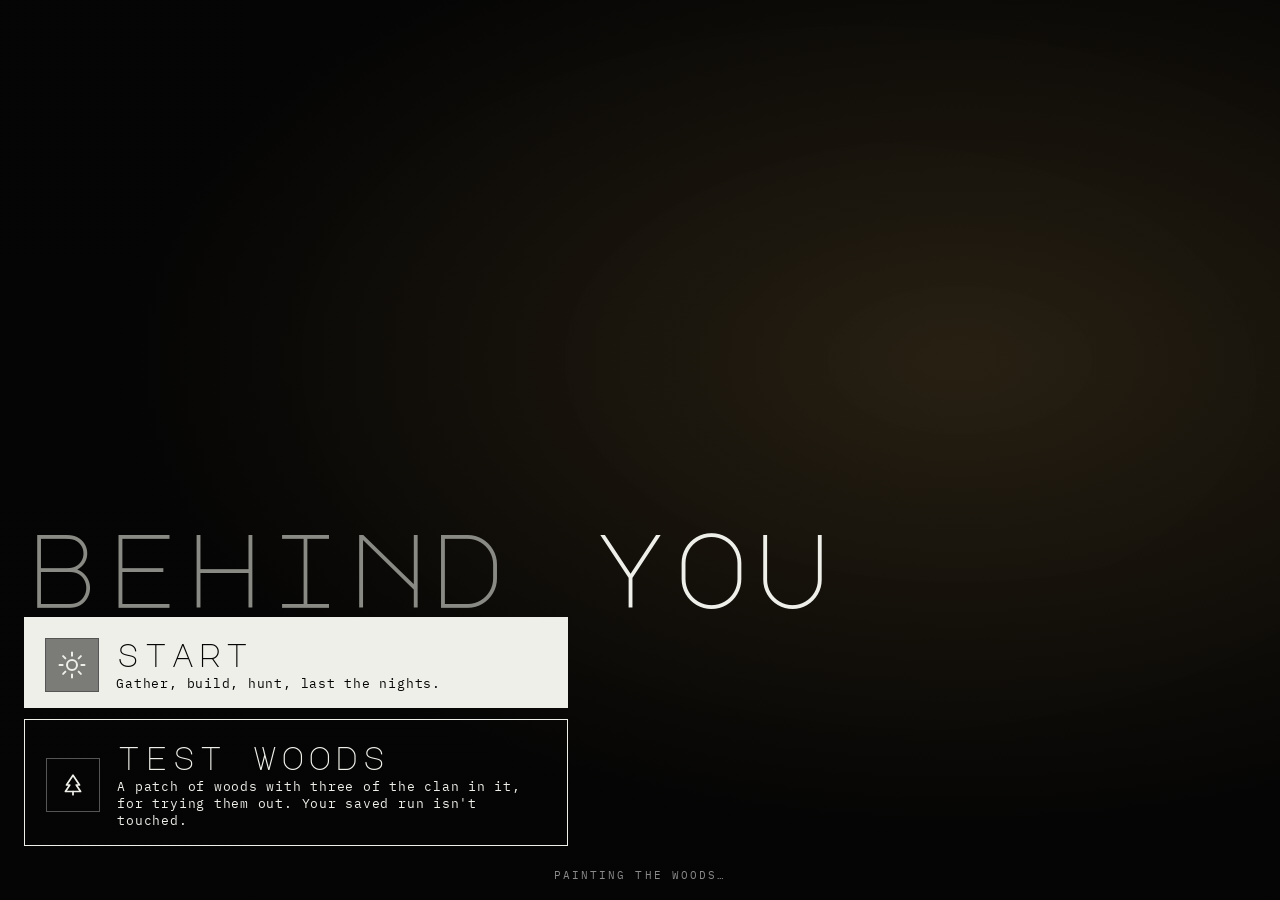
<file: src/shell.html>
<!doctype html>
<html lang="en">
<head>
<meta charset="utf-8">
<meta name="viewport" content="width=device-width, initial-scale=1, viewport-fit=cover, user-scalable=no">
<meta name="theme-color" content="#050505">
<meta name="apple-mobile-web-app-capable" content="yes">
<meta name="mobile-web-app-capable" content="yes">
<title>Behind You First Person</title>
<link rel="preconnect" href="https://fonts.googleapis.com">
<link rel="stylesheet" href="https://fonts.googleapis.com/css2?family=Major+Mono+Display&family=IBM+Plex+Mono:wght@400;600&display=swap">
<style>
:root {
  color-scheme: dark;
  --void: #050505;
  --ash: #8a8a8a;
  --bone: #efefea;
  --blood: #c42a2a;
  --smoke: rgba(5,5,5,0.82);
  --display: "Major Mono Display", "Courier New", monospace;
  --mono: "IBM Plex Mono", ui-monospace, Menlo, monospace;
}
* { box-sizing: border-box; -webkit-tap-highlight-color: transparent; }
[hidden] { display: none !important; }
html, body { margin: 0; height: 100%; }
body { background: var(--void); color: var(--bone); font-family: var(--mono); overflow: hidden; touch-action: none; user-select: none; -webkit-user-select: none; -webkit-touch-callout: none; }
#gl { position: fixed; inset: 0; width: 100vw; height: 100vh; height: 100dvh; display: block; }
#fxc { position: fixed; inset: 0; width: 100vw; height: 100vh; height: 100dvh; pointer-events: none; }
#touch { position: fixed; inset: 0; touch-action: none; }
#grain { position: fixed; inset: -64px; pointer-events: none; opacity: 0.06; will-change: transform; }
#vig { position: fixed; inset: 0; pointer-events: none; background: radial-gradient(ellipse at center, rgba(0,0,0,0) 55%, rgba(0,0,0,0.5) 100%); }
body.film #vig { background: radial-gradient(circle farthest-corner at center, rgba(0,0,0,0) 35%, rgba(0,0,0,0.35) 70%, rgba(0,0,0,0.75) 100%); }
#flick { position: fixed; inset: 0; pointer-events: none; opacity: 0; background: #000; display: none; }
.dust { position: fixed; left: 0; top: 0; width: 48px; height: 48px; margin: -24px 0 0 -24px; pointer-events: none; opacity: 0; display: none; }
body.film #flick, body.film .dust { display: block; }
#hurt { position: fixed; inset: 0; pointer-events: none; opacity: 0; background: radial-gradient(ellipse at center, rgba(120,0,0,0) 35%, rgba(150,10,10,0.75) 100%); }
#heal { position: fixed; inset: 0; pointer-events: none; opacity: 0; background: radial-gradient(ellipse at center, rgba(255,190,120,0) 40%, rgba(255,170,90,0.45) 100%); }
#cold { position: fixed; inset: 0; pointer-events: none; opacity: 0; background: radial-gradient(ellipse at center, rgba(160,200,230,0) 45%, rgba(170,210,240,0.5) 100%); }
#flashFx { position: fixed; inset: 0; pointer-events: none; opacity: 0; background: #fff; }
/* the HUD: hearts, the day, your needs */
#hud { display: none; position: fixed; left: calc(14px + env(safe-area-inset-left, 0px)); top: calc(12px + env(safe-area-inset-top, 0px)); pointer-events: none; gap: 5px; width: 168px; }
#dayLine .clk { overflow: visible; }
body.playing #hud { display: grid; }
#hearts { display: flex; gap: 3px; flex-wrap: wrap; align-items: center; }
#hearts svg { width: 17px; height: 15px; }
#hearts .plate { width: 12px; height: 14px; }
#dayLine { display: flex; white-space: nowrap; align-items: center; gap: 6px; font-size: 0.7rem; font-weight: 600; letter-spacing: 0.12em; color: var(--bone); text-transform: uppercase; text-shadow: 0 1px 4px rgba(0,0,0,0.8); }
#dayLine svg { width: 15px; height: 15px; }
#dayLine .clk { color: rgba(239,239,234,0.72); font-weight: 400; }
.bars { display: grid; gap: 4px; }
.bar { position: relative; height: 7px; background: rgba(0,0,0,0.5); border: 1px solid rgba(239,239,234,0.18); border-radius: 4px; overflow: hidden; }
.bar i { position: absolute; left: 0; top: 0; bottom: 0; width: 100%; transform-origin: left; border-radius: 3px; }
.bar.low i { animation: lowPulse 0.7s infinite alternate; }
@keyframes lowPulse { from { opacity: 1; } to { opacity: 0.45; } }
.barrow { display: grid; grid-template-columns: 14px 1fr; gap: 6px; align-items: center; }
.barrow svg { width: 14px; height: 14px; opacity: 0.85; }
#say { font-size: 0.62rem; font-weight: 600; letter-spacing: 0.16em; color: #f0b09a; text-shadow: 0 1px 4px rgba(0,0,0,0.9); min-height: 0.8rem; }
#info { font-size: 0.56rem; line-height: 1.5; letter-spacing: 0.08em; color: rgba(239,239,234,0.78); text-transform: uppercase; text-shadow: 0 1px 3px #000, 0 0 6px rgba(0,0,0,0.7); }
#dot { position: fixed; left: 50%; top: 50%; width: 4px; height: 4px; margin: -2px 0 0 -2px; border-radius: 50%; background: rgba(239,239,234,0.6); pointer-events: none; display: none; box-shadow: 0 0 2px rgba(0,0,0,0.8); }
body.playing #dot { display: block; }
body.iso #dot { display: none !important; }
body.iso.playing #gl { cursor: crosshair; }
#dot.hit { background: #fff; transform: scale(2.2); transition: transform 0.12s; }
#prompt { position: fixed; left: 0; right: 0; top: calc(50% + 26px); text-align: center; pointer-events: none; display: none; }
body.playing #prompt { display: block; }
#prompt span { display: inline-block; padding: 3px 9px; font-size: 0.66rem; font-weight: 600; letter-spacing: 0.14em; color: var(--bone); background: rgba(0,0,0,0.5); border-radius: 3px; text-transform: uppercase; }
#prompt span:empty { display: none; }
#prompt .sneak { color: rgb(255,214,150); }
#prompt .hit { color: rgb(200,235,180); }
#prompt .cut { color: rgb(255,214,196); background: linear-gradient(90deg, rgba(150,38,28,0.8) var(--cut, 0%), rgba(0,0,0,0.5) var(--cut, 0%)); }
#homeMark { position: fixed; left: 0; top: 0; width: 0; height: 0; pointer-events: none; z-index: 3; opacity: 0.88; }
#homeMark svg { position: absolute; left: -12px; top: -12px; width: 24px; height: 24px; overflow: visible; }
#homeMark span { position: absolute; left: -50px; top: 13px; width: 100px; text-align: center; font: 700 10px var(--mono, monospace); letter-spacing: 0.06em; color: #ffd68c; text-shadow: 0 0 3px #000, 0 0 2px #000; transform: skewX(-10deg); }
#homeMark i { position: absolute; left: -7px; top: -7px; width: 14px; height: 14px; }
#homeMark i::before { content: ''; position: absolute; inset: 0; background: #ffd68c; clip-path: polygon(100% 50%, 0 0, 0 100%); filter: drop-shadow(0 0 2px #000); }
#useMark { position: fixed; left: 0; top: 0; width: 0; height: 0; pointer-events: none; z-index: 3; }
#useMark b { position: absolute; left: -15px; top: -15px; width: 30px; height: 30px; border-radius: 50%; display: grid; place-items: center; font: 700 0.8rem var(--mono, monospace); color: #1a140c; background: rgba(255,232,180,0.95); border: 2px solid rgba(8,6,4,0.75); box-shadow: 0 2px 8px rgba(0,0,0,0.45); }
#useMark.padX b { background: #3a7bd5; color: #fff; }
#guide { position: fixed; left: 50%; top: 50%; width: 0; height: 0; pointer-events: none; }
#guide svg { position: absolute; left: -15px; top: -15px; width: 30px; height: 30px; }
#guideT { position: absolute; left: -40px; top: 16px; width: 80px; display: grid; justify-items: center; gap: 2px; }
#guideT img { width: 22px; height: 22px; padding: 3px; border-radius: 50%; background: rgba(0,0,0,0.5); }
#guideT span { font-size: 0.6rem; font-weight: 600; letter-spacing: 0.12em; color: #fff0c8; background: rgba(0,0,0,0.5); padding: 1px 4px; }
@keyframes pulse { from { opacity: 0.6; } to { opacity: 1; } }
#notes { position: fixed; left: 0; right: 0; top: calc(64px + env(safe-area-inset-top, 0px)); display: grid; justify-items: center; gap: 2px; pointer-events: none; }
#notes div { font-size: 0.72rem; letter-spacing: 0.1em; color: var(--bone); text-shadow: 0 1px 5px rgba(0,0,0,0.95); transition: opacity 0.3s; }
#notes div.big { font-size: 0.86rem; font-weight: 600; letter-spacing: 0.14em; }
#notes div { max-width: min(560px, calc(100vw - 32px)); text-align: center; line-height: 1.35; }
#notes div.hd { margin: 2px 0; padding: 4px 12px 5px; background: rgba(12,10,8,0.45); border-radius: 3px; }   /* a headline: what the old middle-of-the-screen banner said */
#notes div.hd b { display: block; font: 600 0.84rem var(--mono); letter-spacing: 0.2em; text-transform: uppercase; color: #fff0c8; }
#notes div.hd span { display: block; margin-top: 1px; font-size: 0.66rem; letter-spacing: 0.08em; color: var(--bone); }
#banner { position: fixed; left: 0; right: 0; top: 24%; text-align: center; pointer-events: none; opacity: 0; transition: opacity 0.6s; text-shadow: 0 0 18px rgba(0,0,0,0.9); padding: 0 16px; }
#banner b { display: block; font: 400 clamp(1.6rem, 6vw, 3rem) var(--display); letter-spacing: 0.06em; text-transform: lowercase; }
#banner span { display: block; margin-top: 0.5rem; font-size: 0.78rem; letter-spacing: 0.12em; color: #cfcfc8; }
#fps { position: fixed; right: calc(14px + env(safe-area-inset-right, 0px)); top: calc(54px + env(safe-area-inset-top, 0px)); font-size: 0.62rem; letter-spacing: 0.1em; color: rgba(138,138,138,0.85); pointer-events: none; text-align: right; display: none; }
body.playing.showfps #fps { display: block; }
/* buttons */
button { font: 600 0.9rem var(--mono); letter-spacing: 0.14em; text-transform: uppercase; color: var(--void); background: var(--bone); border: 0; padding: 0.85rem 1.4rem; cursor: pointer; touch-action: none; }
button.alt { background: transparent; color: var(--bone); border: 1px solid var(--bone); }
.rb { position: fixed; padding: 0; border-radius: 50%; letter-spacing: 0.08em; color: var(--bone); background: rgba(5,5,5,0.5); border: 1px solid rgba(239,239,234,0.5); display: none; font-size: 0.56rem; z-index: 4; }
body.touch.playing .rb:not([hidden]) { display: block; }
#bAtk { right: calc(20px + env(safe-area-inset-right, 0px)); bottom: calc(24px + env(safe-area-inset-bottom, 0px)); width: 92px; height: 92px; font-size: 0.66rem; background: rgba(60,30,10,0.5); border-color: rgba(255,190,130,0.7); }
#bAtk.on { background: rgba(255,190,130,0.35); }
#bDodge { right: calc(124px + env(safe-area-inset-right, 0px)); bottom: calc(18px + env(safe-area-inset-bottom, 0px)); width: 64px; height: 64px; }
#bDodge.on { background: rgba(239,239,234,0.3); }
#bDodge[data-cool="1"] { opacity: 0.45; }
#useBtn { right: calc(124px + env(safe-area-inset-right, 0px)); bottom: calc(94px + env(safe-area-inset-bottom, 0px)); width: 64px; height: 64px; color: #050505; background: rgba(239,239,234,0.85); }
#sneakBtn { right: calc(26px + env(safe-area-inset-right, 0px)); bottom: calc(128px + env(safe-area-inset-bottom, 0px)); width: 56px; height: 56px; }
#sneakBtn[aria-pressed="true"] { background: rgba(239,239,234,0.88); color: #050505; }
#craftBtn { left: calc(14px + env(safe-area-inset-left, 0px)); top: auto; bottom: calc(22px + env(safe-area-inset-bottom, 0px)); width: 58px; height: 58px; }
#campBtn { right: calc(26px + env(safe-area-inset-right, 0px)); bottom: calc(194px + env(safe-area-inset-bottom, 0px)); width: 56px; height: 56px; color: rgb(215,185,255); border-color: rgba(185,130,255,0.75); }
#bBlock { right: calc(196px + env(safe-area-inset-right, 0px)); bottom: calc(22px + env(safe-area-inset-bottom, 0px)); width: 54px; height: 54px; color: #d8e0e8; border-color: rgba(216,224,232,0.6); }
#bSpec { right: calc(196px + env(safe-area-inset-right, 0px)); bottom: calc(90px + env(safe-area-inset-bottom, 0px)); width: 54px; height: 54px; color: #ffd9a0; border-color: rgba(255,217,160,0.6); }
#bSpec.cool { opacity: 0.4; }
#bMenu { position: fixed; right: calc(14px + env(safe-area-inset-right, 0px)); top: calc(12px + env(safe-area-inset-top, 0px)); padding: 0.5rem 0.75rem; font-size: 0.7rem; letter-spacing: 0.12em; color: var(--ash); background: rgba(5,5,5,0.6); border: 1px solid rgba(138,138,138,0.45); display: none; z-index: 4; }
body.playing #bMenu:not([hidden]) { display: block; }
#bPack2 { position: fixed; right: calc(86px + env(safe-area-inset-right, 0px)); top: calc(12px + env(safe-area-inset-top, 0px)); padding: 0.5rem 0.75rem; font-size: 0.7rem; letter-spacing: 0.12em; color: var(--ash); background: rgba(5,5,5,0.6); border: 1px solid rgba(138,138,138,0.45); display: none; z-index: 4; }
body.playing:not(.touch) #bPack2 { display: block; }
#stick { position: fixed; width: 120px; height: 120px; margin: -60px 0 0 -60px; border-radius: 50%; border: 1px solid rgba(239,239,234,0.28); background: rgba(5,5,5,0.25); pointer-events: none; display: none; }
#knob { position: absolute; left: 50%; top: 50%; width: 46px; height: 46px; margin: -23px 0 0 -23px; border-radius: 50%; background: rgba(239,239,234,0.32); }
#padHint { position: fixed; left: 50%; transform: translateX(-50%); top: calc(14px + env(safe-area-inset-top, 0px)); max-width: calc(100vw - 420px); text-align: center; font-size: 0.62rem; letter-spacing: 0.12em; line-height: 1.5; color: rgba(236,228,212,0.9); background: rgba(14,11,8,0.55); padding: 4px 12px; border-radius: 6px; pointer-events: none; display: none; text-transform: uppercase; z-index: 60; }
@media (max-width: 760px) { #padHint { top: auto; bottom: calc(6px + env(safe-area-inset-bottom, 0px)); max-width: calc(100vw - 24px); } }
#padHint.show { display: block; }
#padHint.inmenu { background: rgba(14,11,8,0.85); }
/* the wisp upgrades, shown as a tab of the pack, styled as they are on their own */
#pkBody .wispsTab h3 { margin: 0.4rem 0 0; font: 600 0.72rem var(--mono); letter-spacing: 0.14em; text-transform: uppercase; color: var(--bone); display: flex; justify-content: space-between; gap: 1rem; }
#pkBody .wispsTab h3 span { color: var(--ash); font-weight: 400; }
#pkBody .wispsTab .ic { color: rgb(215,185,255); }
#pkBody .wispsTab .pr.cost::after { color: rgb(185,130,255); }
#pkBody .wispsTab .pips i.f { background: rgb(185,130,255); }
#pkBody .wispsTab .item.own .ic { border-color: rgb(185,130,255); color: rgb(215,185,255); }
#pkBody .wispsTab .small { color: var(--ash); }
#pkBody .wispsTab .cathead h3 { margin: 0; font: 400 1.35rem var(--display); text-transform: none; letter-spacing: 0; }
.padfocus { outline: 3px solid #f1b77a !important; outline-offset: 2px; box-shadow: 0 0 14px rgba(241,183,122,0.55) !important; }
#hotbar, #buildbar { display: none; }
body.playing #hotbar:not([hidden]), body.playing #buildbar:not([hidden]) { display: flex; }
body.playing #buildbar:not([hidden]) { display: grid; }
body:not(.touch) #hotbar .hot { pointer-events: auto; }
/* menus */
.screen { position: fixed; inset: 0; display: none; flex-direction: column; justify-content: flex-start; padding: calc(24px + env(safe-area-inset-top, 0px)) calc(24px + env(safe-area-inset-right, 0px)) calc(24px + env(safe-area-inset-bottom, 0px)) calc(24px + env(safe-area-inset-left, 0px)); background: rgba(5,5,5,0.86); overflow-y: auto; touch-action: pan-y; z-index: 20; }
.screen.show { display: flex; }
.screen > :first-child { margin-top: auto; } .screen > :last-child { margin-bottom: auto; }   /* centred, but a menu taller than the screen scrolls from its top */
#title { background: radial-gradient(ellipse at 75% 40%, rgba(120,95,50,0.3), rgba(5,5,5,0.94) 62%); }
.big { font-family: var(--display); font-size: clamp(2.4rem, 10vw, 6.5rem); line-height: 1; letter-spacing: 0.04em; margin: 0; font-weight: 400; }
.big .dim { color: #8a8a84; }
.sub { margin: 0.9rem 0 1.6rem; font-size: 0.8rem; letter-spacing: 0.3em; color: var(--ash); text-transform: uppercase; }
.panel { display: flex; align-items: center; gap: 1.1rem; max-width: 34rem; text-align: left; padding: 1rem 1.3rem; text-transform: none; letter-spacing: 0; margin-bottom: 0.7rem; }
.panel .ico { width: 54px; height: 54px; flex: none; display: grid; place-items: center; background: #7b7b77; border: 1px solid #555; }
.panel b { display: block; font-family: var(--display); font-weight: 400; font-size: clamp(1.3rem, 4vw, 2rem); letter-spacing: 0.1em; }
.panel span { display: block; font-weight: 400; font-size: 0.8rem; margin-top: 0.3rem; letter-spacing: 0.06em; }
.panel.alt .ico { background: transparent; }
.how { margin-top: 1.2rem; display: grid; gap: 0.35rem; font-size: 0.7rem; letter-spacing: 0.08em; color: var(--ash); max-width: 44rem; line-height: 1.45; }
.how b { color: var(--bone); font-weight: 600; }
.row { display: flex; gap: 0.8rem; flex-wrap: wrap; align-items: center; margin-top: 1rem; }
.set { display: grid; gap: 1rem; max-width: 30rem; width: 100%; margin: 1.2rem 0; }
.set label { display: grid; gap: 0.4rem; font-size: 0.72rem; letter-spacing: 0.12em; color: var(--ash); text-transform: uppercase; }
.set input[type=range] { width: 100%; accent-color: #f1b77a; }
.tabs { display: flex; gap: 0.4rem; flex-wrap: wrap; }
.tab { padding: 0.45rem 0.75rem; font-size: 0.66rem; background: transparent; color: var(--ash); border: 1px solid rgba(138,138,138,0.4); }
.tab[aria-pressed="true"] { color: var(--void); background: var(--bone); border-color: var(--bone); }
h2 { font-family: var(--display); font-weight: 400; font-size: clamp(1.8rem, 6vw, 3.2rem); margin: 0; letter-spacing: 0.06em; }
.note { font-size: 0.72rem; letter-spacing: 0.08em; color: var(--ash); margin-top: 0.6rem; max-width: 36rem; line-height: 1.5; }
#loading { position: fixed; left: 0; right: 0; bottom: calc(18px + env(safe-area-inset-bottom, 0px)); text-align: center; font-size: 0.7rem; letter-spacing: 0.18em; color: var(--ash); text-transform: uppercase; }
/*DAYCSS*/
#craft, #camp, #stats { z-index: 30; touch-action: pan-y; }
#craft > *, #camp > *, #stats > *, .screen > *, #deathCard > * { zoom: var(--uiz, 1); }   /* filled out on a big screen (00-core.js resize) */
#craft *, #stats * { touch-action: manipulation; }
#hotbar { z-index: 5; }
body.fallen .rb, body.fallen #stick, body.fallen #prompt, body.fallen #guide { display: none !important; }
@media (max-height: 520px) { #info { display: none; } #notes { top: calc(50px + env(safe-area-inset-top, 0px)); } #notes div { max-width: max(300px, calc(100vw - 530px)); } #banner { top: 31%; } #banner b { font-size: 2.2rem; } #banner span { margin-top: 0.3rem; font-size: 0.7rem; } }
@media (max-width: 560px) and (min-height: 521px) {   /* a phone held upright: the hotbar runs along the bottom, the buttons sit above it */
  #hotbar { left: 50%; transform: translateX(-50%); bottom: calc(10px + env(safe-area-inset-bottom, 0px)); }
  #bAtk { bottom: calc(86px + env(safe-area-inset-bottom, 0px)); }
  #bDodge { bottom: calc(80px + env(safe-area-inset-bottom, 0px)); }
  #useBtn { bottom: calc(156px + env(safe-area-inset-bottom, 0px)); }
  #sneakBtn { bottom: calc(190px + env(safe-area-inset-bottom, 0px)); }
  #craftBtn { bottom: calc(84px + env(safe-area-inset-bottom, 0px)); }
  #campBtn { bottom: calc(256px + env(safe-area-inset-bottom, 0px)); }
  #bBlock { bottom: calc(84px + env(safe-area-inset-bottom, 0px)); right: auto; left: calc(84px + env(safe-area-inset-left, 0px)); }
  #bSpec { bottom: calc(152px + env(safe-area-inset-bottom, 0px)); }
  #buildbar { bottom: calc(254px + env(safe-area-inset-bottom, 0px)) !important; }
  #notes { top: calc(166px + env(safe-area-inset-top, 0px)); } #banner { top: 38%; }   /* below the hearts and bars, clear of the middle */
}
</style>
</head>
<body>
<canvas id="gl"></canvas>
<div id="touch"></div>
<canvas id="grain" width="256" height="256"></canvas>
<div id="vig"></div>
<div id="flick"></div>
<div id="cold"></div>
<div id="hurt"></div>
<div id="heal"></div>
<div id="flashFx"></div>
<div id="dot"></div>
<div id="prompt"><span id="promptT"></span></div>
<div id="useMark" hidden><b></b></div>
<div id="homeMark" hidden><i></i><svg viewBox="-12 -12 24 24"><path d="M0-11 11-.5H8V9.5H-8V-.5H-11Z" fill="#ffd68c" stroke="rgba(8,6,4,0.75)" stroke-width="2.4" stroke-linejoin="round"/><rect x="-2.4" y="3" width="4.8" height="6.5" fill="#462a14"/></svg><span></span></div>
<div id="guide" hidden><svg id="guideA" viewBox="-8 -10 20 20"><path d="M11 0-6-9-2 0-6 9Z" fill="rgba(0,0,0,0.45)"/><path d="M9 0-5-7-2 0-5 7Z" fill="#fff0c8"/></svg><div id="guideT"></div></div>
<div id="hud">
  <div id="hearts"></div>
  <div id="dayLine"></div>
  <div class="bars" id="bars"></div>
  <div id="say"></div>
  <div id="info"></div>
</div>
<div id="notes"></div>
<div id="banner"><b id="bannerT"></b><span id="bannerS"></span></div>
<div id="stick"><div id="knob"></div></div>
<button class="rb" id="bAtk">Attack</button>
<button class="rb" id="bDodge">Jump</button>
<button class="rb" id="bBlock" hidden>Block</button>
<button class="rb" id="useBtn" hidden>Take</button>
<button class="rb" id="sneakBtn" hidden aria-pressed="false">Sneak</button>
<button class="rb" id="craftBtn" hidden>Pack</button>
<button class="rb" id="campBtn" hidden>Wisps</button>
<button class="rb" id="bSpec" hidden>Special</button>
<button id="bMenu">Menu</button>
<button id="bPack2">Pack · C</button>
<div id="hotbar" hidden></div>
<div id="buildbar" hidden></div>
<div id="fps"></div>
<div id="padHint">RT attack · B jump · LT block · X use · Y throw spear · LB RB hotbar · L3 sprint · R3 sneak · View pack · Menu pause</div>

<div id="deathCard" hidden>
  <div class="dc">
    <p class="eyebrow">behind you</p>
    <h2>The woods took you</h2>
    <dl id="dcList"></dl>
    <button id="dcGo">Try again</button>
  </div>
</div>
<div id="craft" hidden>
  <div class="pk">
    <div class="pkhead"><div><p class="eyebrow"><span id="pkDay"></span></p><h2>Pack</h2></div><button id="craftGo" class="alt">Close</button></div>
    <div class="pkneeds" id="pkNeeds"></div>
    <div class="pktabs"><button class="pktab" data-tab="pack" aria-pressed="true">Pack</button><button class="pktab" data-tab="craft" aria-pressed="false">Craft<span></span></button><button class="pktab" data-tab="book" aria-pressed="false">Book</button><button class="pktab" data-tab="log" aria-pressed="false">Journal</button></div>
    <div id="pkBody" class="pkbody"></div>
  </div>
  <div id="pkCard" hidden></div>
</div>
<div id="camp" hidden></div>
<div id="stats" hidden>
  <div class="pick">
    <p class="eyebrow" id="statsEyebrow"></p>
    <h2>Stats</h2>
    <p class="small">Burn raiders by night and grab the wisps they leave, then spend them here on upgrades that last.</p>
    <div id="statsBody"></div>
    <div class="pickfoot"><button id="statsGo">Done</button></div>
  </div>
</div>

<div class="screen show" id="title">
  <h1 class="big"><span class="dim">behind</span> you</h1>
  <button class="panel" id="begin" disabled>
    <span class="ico"><svg width="30" height="30" viewBox="0 0 24 24" fill="none" stroke="#efefea" stroke-width="1.6" stroke-linecap="round" stroke-linejoin="round"><circle cx="12" cy="12" r="4"/><path d="M12 2v2.5M12 19.5V22M2 12h2.5M19.5 12H22M4.9 4.9l1.8 1.8M17.3 17.3l1.8 1.8M4.9 19.1l1.8-1.8M17.3 6.7l1.8-1.8"/></svg></span>
    <span><b id="beginT">start</b><span id="beginS">Gather, build, hunt, last the nights.</span></span>
  </button>
  <button class="panel alt" id="beginNew" hidden>
    <span class="ico"><svg width="26" height="26" viewBox="0 0 24 24" fill="none" stroke="#efefea" stroke-width="1.6" stroke-linecap="round"><path d="M12 5v14M5 12h14"/></svg></span>
    <span><b>new run</b><span>Start again from nothing. Your saved run is lost.</span></span>
  </button>
  <button class="panel alt" id="beginWoods" disabled>
    <span class="ico"><svg width="26" height="26" viewBox="0 0 24 24" fill="none" stroke="#efefea" stroke-width="1.6" stroke-linecap="round" stroke-linejoin="round"><path d="M12 3 6 12h3l-4 6h14l-4-6h3z"/><path d="M12 18v3"/></svg></span>
    <span><b>test woods</b><span>A patch of woods with three of the clan in it, for trying them out. Your saved run isn't touched.</span></span>
  </button>
  <div class="how" id="how"></div>
  <div id="loading">painting the woods…</div>
</div>

<div class="screen" id="pause">
  <h2>paused</h2>
  <div class="set">
    <label>Look speed <input type="range" id="sSens" min="0.4" max="2.2" step="0.05"></label>
    <label><span>Field of view · <b id="sFovV" style="font-weight:inherit;color:#f1b77a"></b></span><input type="range" id="sFov" min="80" max="120" step="1"></label>
    <label><span>Isometric zoom · <b id="sZoomV" style="font-weight:inherit;color:#f1b77a"></b></span><input type="range" id="sZoom" min="1" max="3" step="0.05"></label>
    <p style="margin:-4px 0 6px;font-size:11px;opacity:.6">Isometric view: turn it round with the right stick, a thumb on the right of the screen, or R and T</p>
    <label>Picture
      <span class="tabs" id="sQual">
        <button class="tab" data-q="auto">Auto</button>
        <button class="tab" data-q="sharp">Sharp</button>
        <button class="tab" data-q="fast">Fast</button>
      </span>
    </label>
    <label>Options
      <span class="tabs">
        <button class="tab" id="sView">Third person</button>
        <button class="tab" id="sInk">Outlines</button>
        <button class="tab" id="sGrass">Grass</button>
        <button class="tab" id="sFilm">Film grain</button>
        <button class="tab" id="sBob">View bob</button>
        <button class="tab" id="sInv">Invert look</button>
        <button class="tab" id="sFps">Show FPS</button>
        <button class="tab" id="sSnd">Sound</button>
        <button class="tab" id="sCol">Colour</button>
      </span>
    </label>
  </div>
  <div class="row"><button id="resume">Resume</button><button class="alt" id="quit">Save and quit</button></div>
  <p class="note">Your run saves when you open this menu and every so often as you play. Auto keeps the frame rate up by lowering the picture's sharpness a little when the phone is working hard.</p>
</div>

<script>/*THREE*/</script>
<script>/*GAME*/</script>
</body>
</html>
</file>
